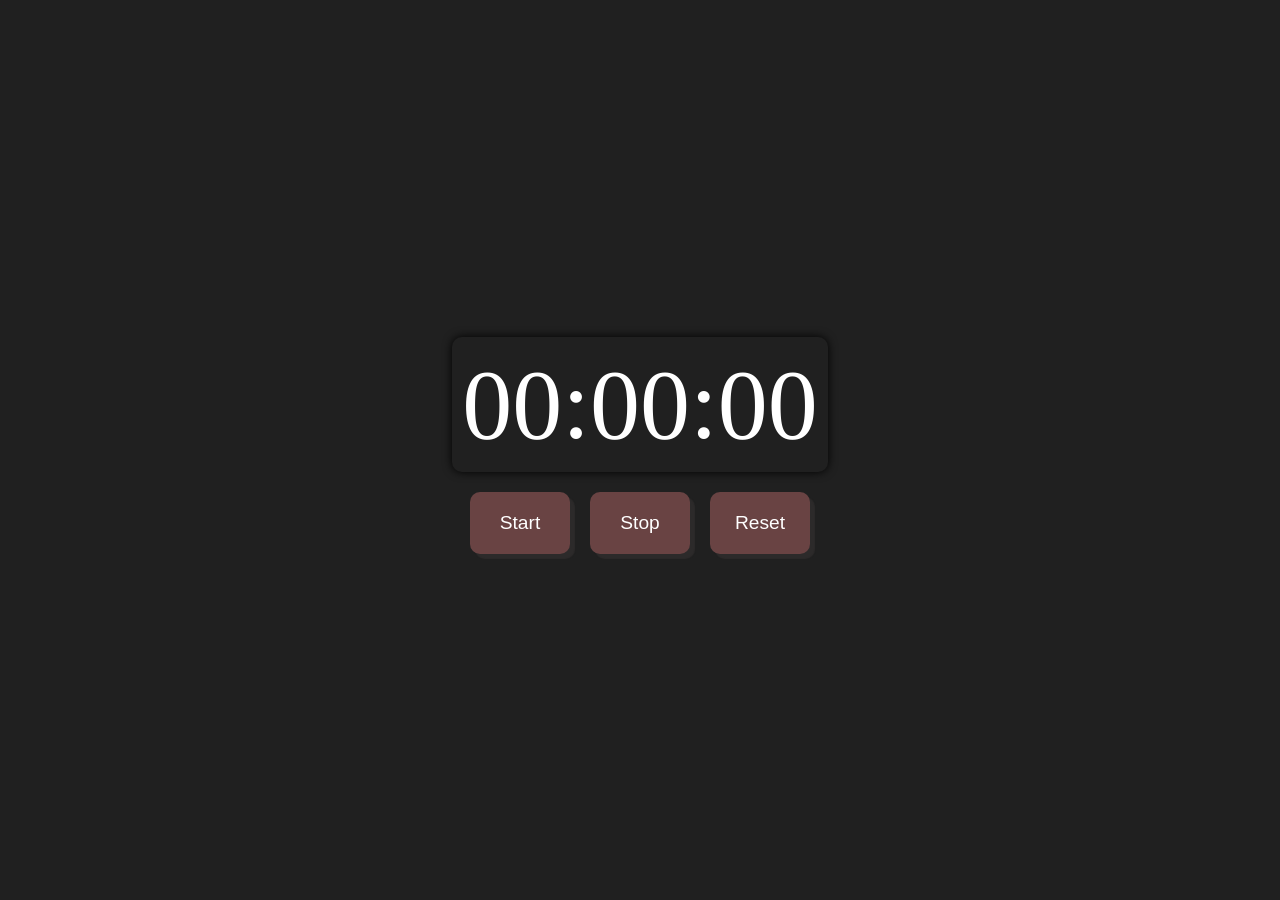
<file: index.html>
<!DOCTYPE html>
<html lang="en">
<head>
    <meta charset="UTF-8">
    <meta http-equiv="X-UA-Compatible" content="IE=edge">
    <meta name="viewport" content="width=device-width, initial-scale=1.0">
    <title>Document</title>
    <link rel="stylesheet" href="style.css">
</head>
<body>
    <div class="container">
        <div id="stopwatch">
            00:00:00
        </div>
        <div id="buttons">
            <button onclick="startTimer()">Start</button>
            <button onclick="stopTimer()">Stop</button>
            <button onclick="resetTimer()">Reset</button>
        </div>
    </div>
    <script src="main.js"></script>
</body>
</html>
</file>
<file: style.css>
*{
    margin: 0;
    padding: 0;
}
.container {
    background: #202020;
    display: flex;
    justify-content: center;
    align-items: center;
    height: 100vh;
    flex-direction: column;
}
#stopwatch{
    font-size: 100px;
    box-shadow: 0px 0px 10px black;
    padding: 10px;
    color: white;
    border-radius: 10px;
    margin-bottom: 10px;
}
#buttons{
    display: flex;
}
button{
    padding: 20px;
    background-color: #694343;
    border:none;
    border-radius: 10px;
    color: white;
    font-size: larger;
    margin: 10px;
    width:100px;
    box-shadow: 5px 5px 1px rgba(56, 51, 51, 0.5);
    transition: all 0.5s;
}
button:hover{
    cursor:pointer;
}
button:active{
    box-shadow: none;
    transition: all 0.5;
}
</file>
<file: style1.css>
*{
    margin: 0;
    padding: 0;
}
.container {
    background: #202020;
    display: flex;
    justify-content: center;
    align-items: center;
    height: 100vh;
    flex-direction: column;
}
#stopwatch{
    font-size: 100px;
    box-shadow: 0px 0px 10px black;
    padding: 10px;
    color: white;
    border-radius: 10px;
    margin-bottom: 10px;
}
#buttons{
    display: flex;
}
button{
    padding: 20px;
    background-color: #694343;
    border:none;
    border-radius: 10px;
    color: white;
    font-size: larger;
    margin: 10px;
    width:100px;
    box-shadow: 5px 5px 1px rgba(56, 51, 51, 0.5);
    transition: all 0.5s;
}
button:hover{
    cursor:pointer;
}
button:active{
    box-shadow: none;
    transition: all 0.5;
}
</file>
